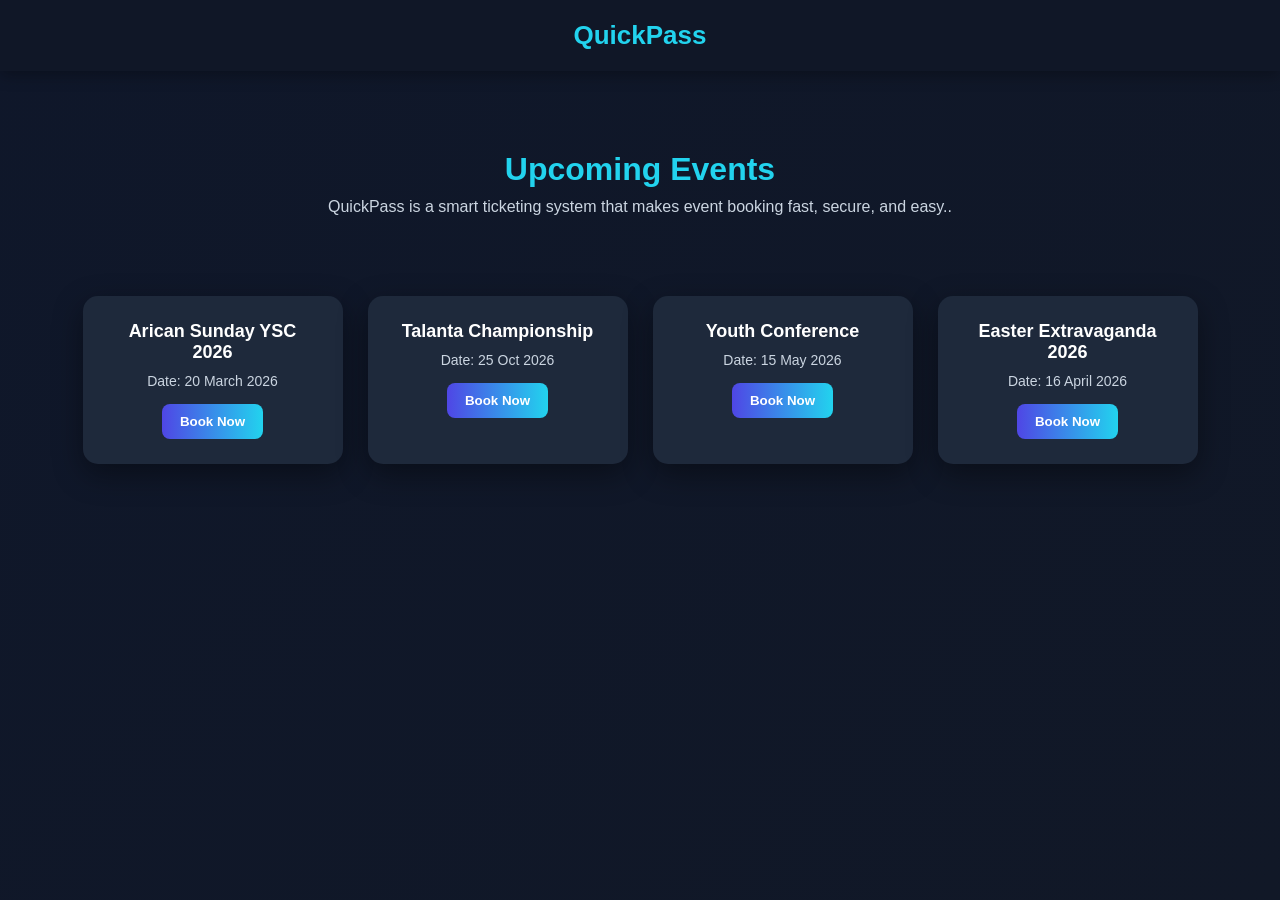
<file: Index.html>
<!DOCTYPE html>
<html lang="en">
<head>
<meta charset="UTF-8">
<meta name="viewport" content="width=device-width, initial-scale=1.0">
<title>QuickPass | Smart Ticketing</title>

<link rel="stylesheet" href="style.css">

</head>
<body>

<header class="navbar">
    <h1 class="logo">QuickPass</h1>
</header>

<section class="hero">
    <h2>Upcoming Events</h2>
    <p>QuickPass is a smart ticketing system that makes event booking fast, secure, and easy..</p>
</section>

<section class="events">

    <div class="event-container">

        <div class="event-card">
            <h3>Arican Sunday YSC 2026</h3>
            <p>Date: 20 March 2026</p>
            <button onclick="goToBooking('Arican Sunday YSC 2026')">
                Book Now
            </button>
        </div>

        <div class="event-card">
            <h3>Talanta Championship</h3>
            <p>Date: 25 Oct 2026</p>
            <button onclick="goToBooking('Talanta Championship')">
                Book Now
            </button>
        </div>

        <div class="event-card">
            <h3>Youth Conference</h3>
            <p>Date: 15 May 2026</p>
            <button onclick="goToBooking('Youth Conference')">
                Book Now
            </button>
        </div>

        <div class="event-card">
            <h3>Easter Extravaganda 2026</h3>
            <p>Date: 16 April 2026</p>
            <button onclick="goToBooking('Easter Extravaganda 2026')">
                Book Now
            </button>
        </div>

    </div>

</section>

<script src="script.js"></script>
</body>
</html>
</file>
<file: style.css>
/* =========================
   GLOBAL RESET
========================= */

* {
    margin: 0;
    padding: 0;
    box-sizing: border-box;
    font-family: 'Segoe UI', sans-serif;
}

body {
    background: linear-gradient(135deg, #0f172a, #111827);
    color: white;
    min-height: 100vh;
}

/* =========================
   NAVBAR
========================= */

.navbar {
    background: rgba(17, 24, 39, 0.95);
    padding: 20px;
    text-align: center;
    backdrop-filter: blur(8px);
    box-shadow: 0 4px 15px rgba(0,0,0,0.3);
}

.logo {
    color: #22d3ee;
    font-size: 26px;
    font-weight: bold;
}

/* =========================
   HERO SECTION
========================= */

.hero {
    text-align: center;
    padding: 80px 20px 40px 20px;
}

.hero h2 {
    font-size: 32px;
    margin-bottom: 10px;
    color: #22d3ee;
}

.hero p {
    font-size: 16px;
    color: #cbd5e1;
}

/* =========================
   EVENTS SECTION
========================= */

.events {
    padding: 40px 20px 80px 20px;
}

.event-container {
    display: flex;
    justify-content: center;
    gap: 25px;
    flex-wrap: wrap;
}

/* =========================
   EVENT CARD
========================= */

.event-card {
    background: #1e293b;
    width: 260px;
    padding: 25px;
    border-radius: 15px;
    text-align: center;
    box-shadow: 0 10px 30px rgba(0,0,0,0.4);
    transition: all 0.3s ease;
}

.event-card:hover {
    transform: translateY(-10px);
    box-shadow: 0 15px 40px rgba(34,211,238,0.3);
}

.event-card h3 {
    margin-bottom: 10px;
    font-size: 18px;
}

.event-card p {
    margin-bottom: 15px;
    font-size: 14px;
    color: #cbd5e1;
}

/* =========================
   BUTTON STYLE
========================= */

.event-card button {
    padding: 10px 18px;
    border: none;
    border-radius: 8px;
    background: linear-gradient(90deg, #4f46e5, #22d3ee);
    color: white;
    font-weight: bold;
    cursor: pointer;
    transition: 0.3s ease;
}

.event-card button:hover {
    transform: scale(1.05);
    box-shadow: 0 5px 20px rgba(34,211,238,0.5);
}

/* =========================
   RESPONSIVE DESIGN
========================= */

@media (max-width: 768px) {

    .event-container {
        flex-direction: column;
        align-items: center;
    }

    .hero h2 {
        font-size: 24px;
    }

}
</file>
